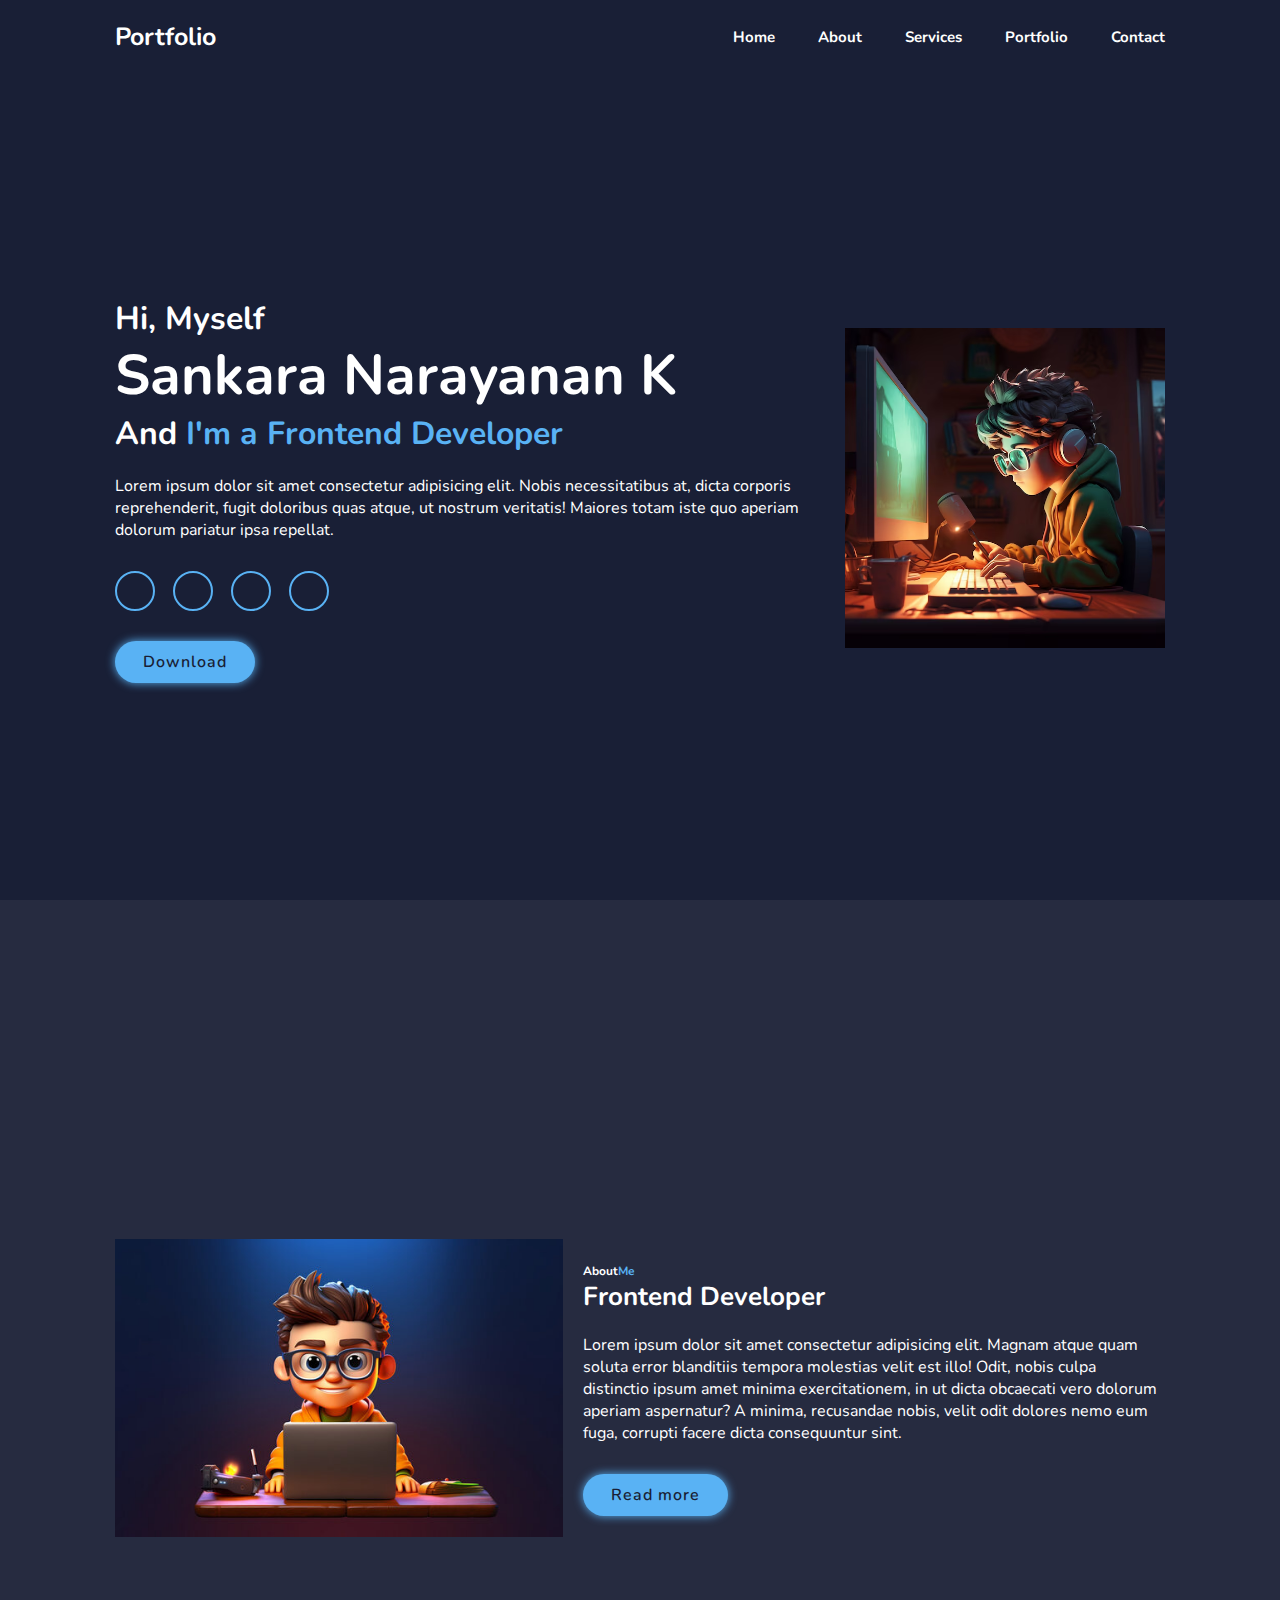
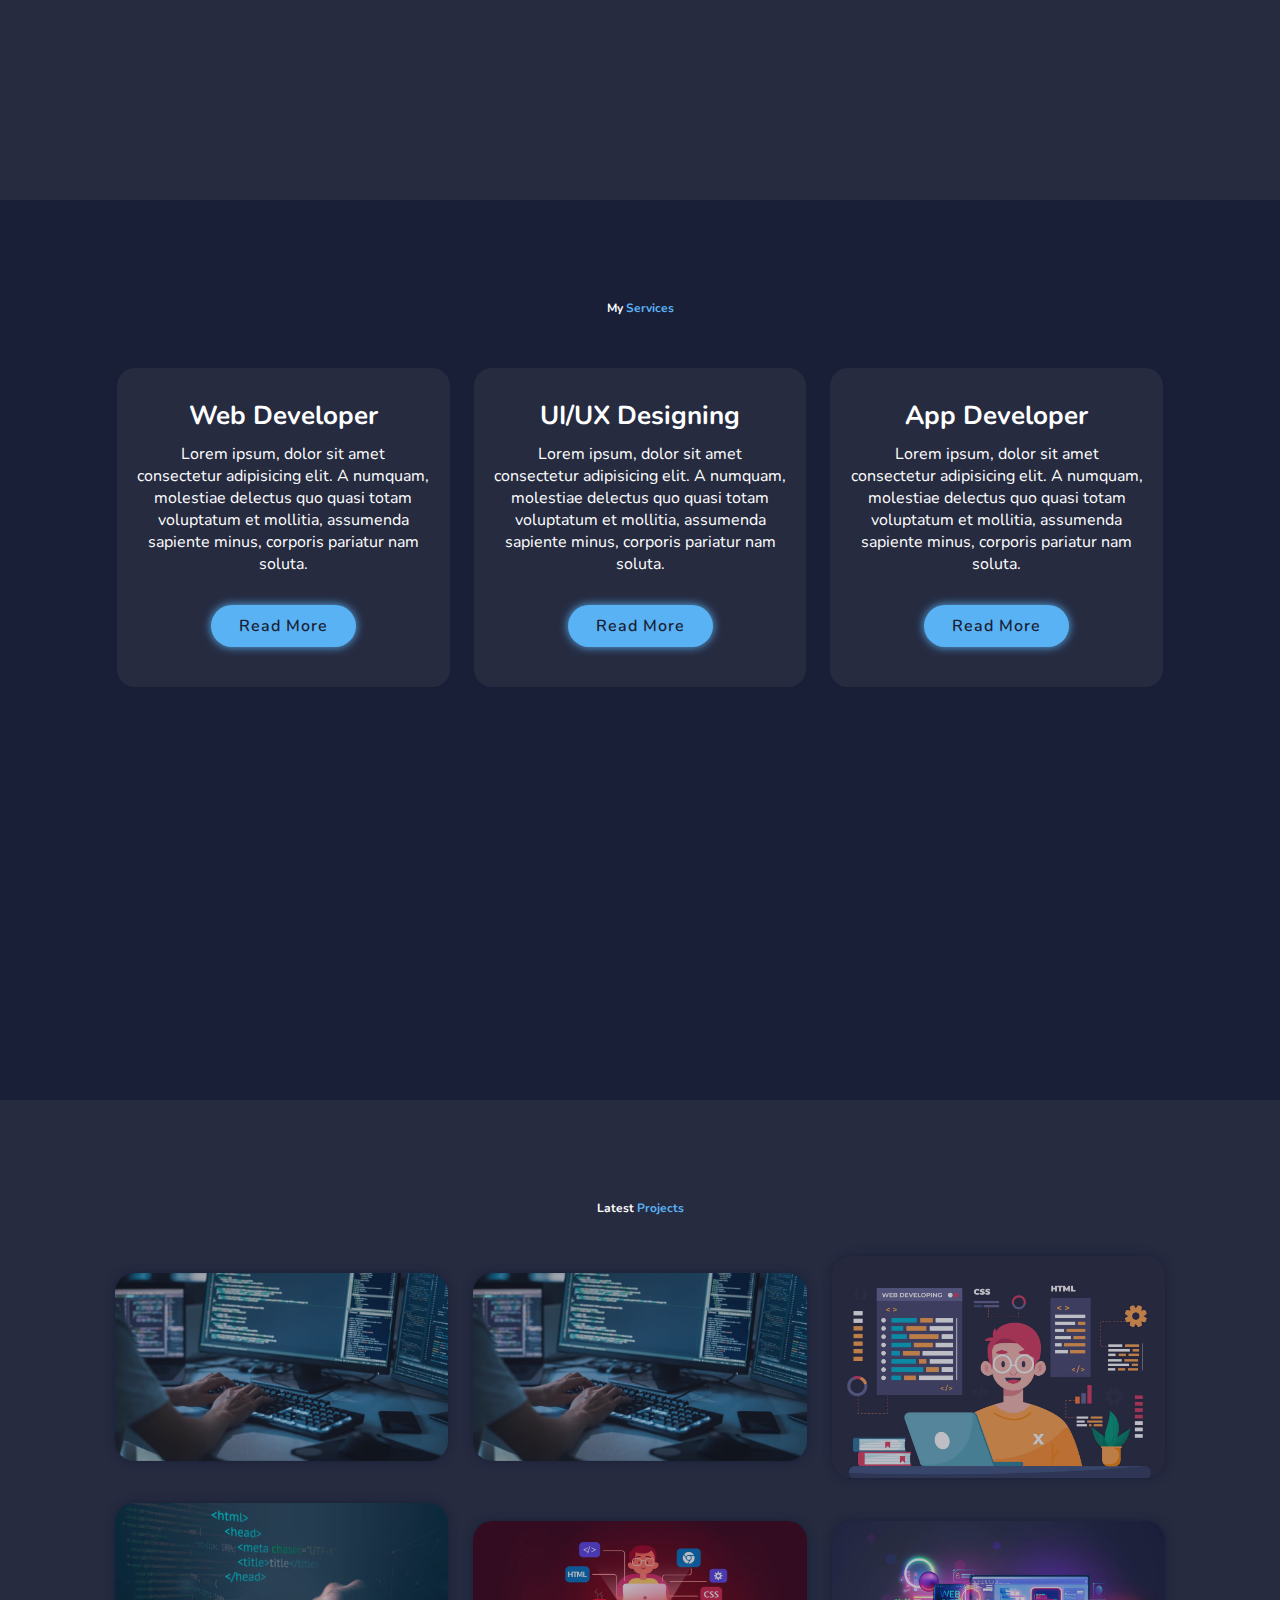
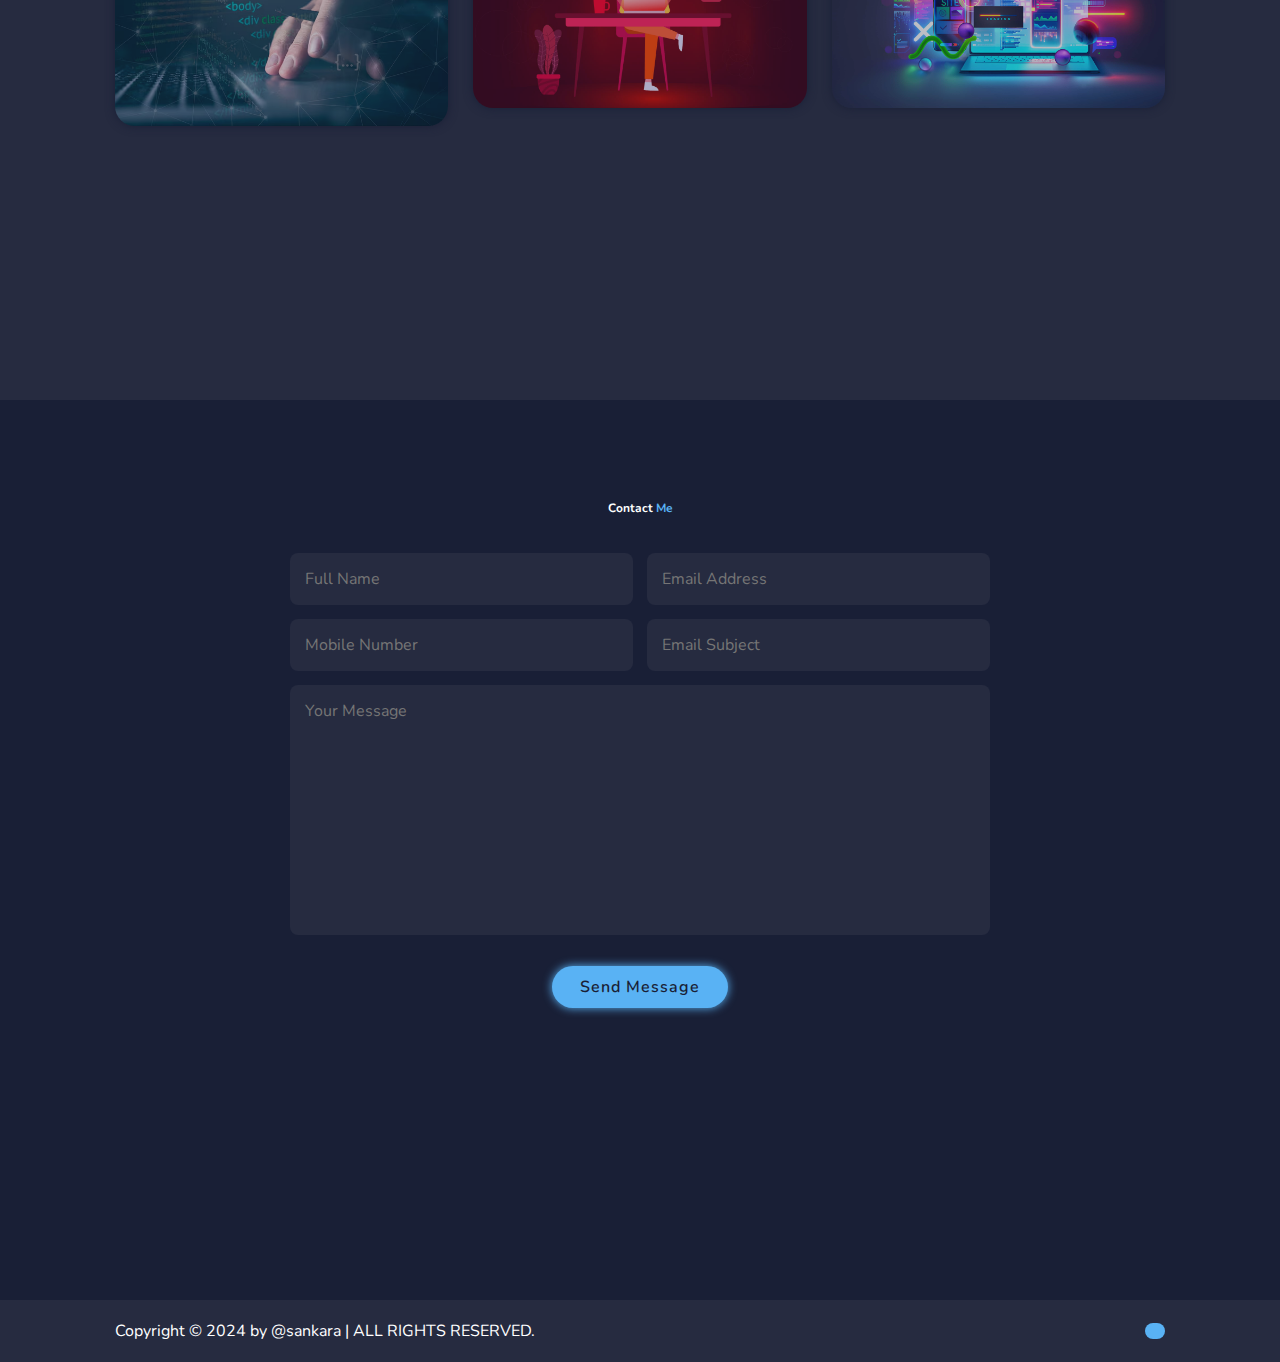
<file: index.html>
<!DOCTYPE html>
<html lang="en">
<head>
    <meta charset="UTF-8">
    <meta name="viewport" content="width=device-width, initial-scale=1.0">
    <!--FONT AWESOME-->
    <link rel="stylesheet" href="https://cdnjs.cloudflare.com/ajax/libs/font-awesome/6.6.0/css/all.min.css" integrity="sha512-Kc323vGBEqzTmouAECnVceyQqyqdsSiqLQISBL29aUW4U/M7pSPA/gEUZQqv1cwx4OnYxTxve5UMg5GT6L4JJg==" crossorigin="anonymous" referrerpolicy="no-referrer" />
    <!--MAIN CSS-->
    <link rel="stylesheet" href="portfolio web/styles.css">
    <title>Responsive Personal Portfolio Website Design | Sankara Narayanan K</title>
</head>
<body>
    <!--HEADER DESIGN-->
    <header class="header">
        <a href="#" class="logo">Portfolio</a>

        <i class="fa-solid fa-bars" id="menu-bar"></i>

        <nav class="navbar">
            <a href="#home" class="active">Home</a>
            <a href="#about">About</a>
            <a href="#services">Services</a>
            <a href="#portfolio">Portfolio</a>
            <a href="#contact">Contact</a>
        </nav>
    </header>
     <!--HOME SECTION DESIGN-->
     <section class="home" id="home">
        <div class="home-content">
            <h3>Hi, Myself</h3>
            <h1>Sankara Narayanan K</h1>
            <h3>And <span>I'm a Frontend Developer</span></h3>
            <p>Lorem ipsum dolor sit amet consectetur adipisicing elit. Nobis necessitatibus at, dicta corporis reprehenderit, fugit doloribus quas atque, ut nostrum veritatis! Maiores totam iste quo aperiam dolorum pariatur ipsa repellat.</p>
            <div class="social-media">
                <a href="#"><i class="fa-brands fa-facebook"></i></a>
                <a href="#"><i class="fa-brands fa-twitter"></i></a>
                <a href="#"><i class="fa-brands fa-instagram"></i></a>
                <a href="#"><i class="fa-brands fa-linkedin-in"></i></a>
            </div>
            <a href="#" class="btn">Download</a>
        </div>
        <div class="home-img">
            <img src="portfolio web/web 1 img.avif" alt="Mark Junior's Portrait">
        </div>
     </section>
     
     <!--ABOUT SECTION DESIGN-->
     <section class="about" id="about">
        <div class="about-img">
            <img src="portfolio web/web img.jpg" alt="About Mark Junior">
        </div>
        <div class="about-content">
            <h2 class="heading">About<span>Me</span></h2>
            <h3>Frontend Developer</h3>
            <p>Lorem ipsum dolor sit amet consectetur adipisicing elit. Magnam atque quam soluta error blanditiis tempora molestias velit est illo! Odit, nobis culpa distinctio ipsum amet minima exercitationem, in ut dicta obcaecati vero dolorum aperiam aspernatur? A minima, recusandae nobis, velit odit dolores nemo eum fuga, corrupti facere dicta consequuntur sint.</p>
            <a href="#" class="btn">Read more</a>
        </div>
     </section>

     <!--SERVICES SECTION DESIGN-->
     <section class="services" id="services">
        <h2 class="heading">My <span>Services</span></h2>
        
        <div class="services-container">

            <div class="services-box">
                <i class="fa-solid fa-code"></i>
                <h3>Web Developer</h3>
                <p>Lorem ipsum, dolor sit amet consectetur adipisicing elit. A numquam, molestiae delectus quo quasi totam voluptatum et mollitia, assumenda sapiente minus, corporis pariatur nam soluta.</p>
                <a href="#" class="btn">Read More</a>

            </div>

            <div class="services-box">
                <i class="fa-solid fa-palette"></i>
                <h3>UI/UX Designing</h3>
                <p>Lorem ipsum, dolor sit amet consectetur adipisicing elit. A numquam, molestiae delectus quo quasi totam voluptatum et mollitia, assumenda sapiente minus, corporis pariatur nam soluta.</p>
                <a href="#" class="btn">Read More</a>

            </div>

            <div class="services-box">
                <i class="fa-brands fa-android"></i>
                <h3>App Developer</h3>
                <p>Lorem ipsum, dolor sit amet consectetur adipisicing elit. A numquam, molestiae delectus quo quasi totam voluptatum et mollitia, assumenda sapiente minus, corporis pariatur nam soluta.</p>
                <a href="#" class="btn">Read More</a>

            </div>
        </div>
     </section>

     <!--PORTFOLIO SECTION DESIGN-->
     <section class="portfolio" id="portfolio">
        <h2 class="heading">Latest <span>Projects</span></h2>

        <div class="portfolio-container">
        <div class="portfolio-box">
            <img src="portfolio web/img 1.avif" alt="Web Design Project 1">
            <div class="portfolio-layer">
                <h4>Web Design</h4>
                <p>Lorem ipsum dolor sit amet consectetur adipisicing elit.</p>
                <i class="fa-solid fa-up-right-from-square"></i>
            </div>
        </div>

        <div class="portfolio-box">
            <img src="portfolio web/img 2.avif" alt="Web Design Project 2">
            <div class="portfolio-layer">
                <h4>Web Design</h4>
                <p>Lorem ipsum dolor sit amet consectetur adipisicing elit.</p>
                <i class="fa-solid fa-up-right-from-square"></i>
            </div>
        </div>

        <div class="portfolio-box">
            <img src="portfolio web/img 3.jpg" alt="Web Design Project 3">
            <div class="portfolio-layer">
                <h4>Web Design</h4>
                <p>Lorem ipsum dolor sit amet consectetur adipisicing elit.</p>
                <i class="fa-solid fa-up-right-from-square"></i>
            </div>
        </div>

        <div class="portfolio-box">
            <img src="portfolio web/img 4.avif" alt="Web Design Project 4">
            <div class="portfolio-layer">
                <h4>Web Design</h4>
                <p>Lorem ipsum dolor sit amet consectetur adipisicing elit.</p>
                <i class="fa-solid fa-up-right-from-square"></i>
            </div>
        </div>

        <div class="portfolio-box">
            <img src="portfolio web/img 5.jpg" alt="Web Design Project 5">
            <div class="portfolio-layer">
                <h4>Web Design</h4>
                <p>Lorem ipsum dolor sit amet consectetur adipisicing elit.</p>
                <i class="fa-solid fa-up-right-from-square"></i>
            </div>
        </div>

        <div class="portfolio-box">
            <img src="portfolio web/img 6.jpg" alt="Web Design Project 6">
            <div class="portfolio-layer">
                <h4>Web Design</h4>
                <p>Lorem ipsum dolor sit amet consectetur adipisicing elit.</p>
                <i class="fa-solid fa-up-right-from-square"></i>
            </div>
        </div>
        </div>
     </section>

      <!--CONTACT SECTION DESIGN-->
      <section class="contact" id="contact">
        <h2 class="heading">Contact <span>Me</span></h2>

        <form action="#">
            <div class="input-box">
                <input type="text" placeholder="Full Name">
                <input type="text" placeholder="Email Address">
            </div>

            <div class="input-box">
                <input type="number" placeholder="Mobile Number">
                <input type="text" placeholder="Email Subject">
            </div>
            <textarea name="" id="" cols="30" rows="10" placeholder="Your Message"></textarea>
            <input type="submit" value="Send Message" class="btn">
        </form>
      </section>

       <!--FOOTER DESIGN-->
       <footer class="footer">
        <div class="footer-text">
            <p>Copyright &copy; 2024 by @sankara | ALL RIGHTS RESERVED.</p>
        </div>
        <div class="footer-icontop">
            <a href="#home"><i class="fa-solid fa-angle-up"></i></a>
        </div
</file>
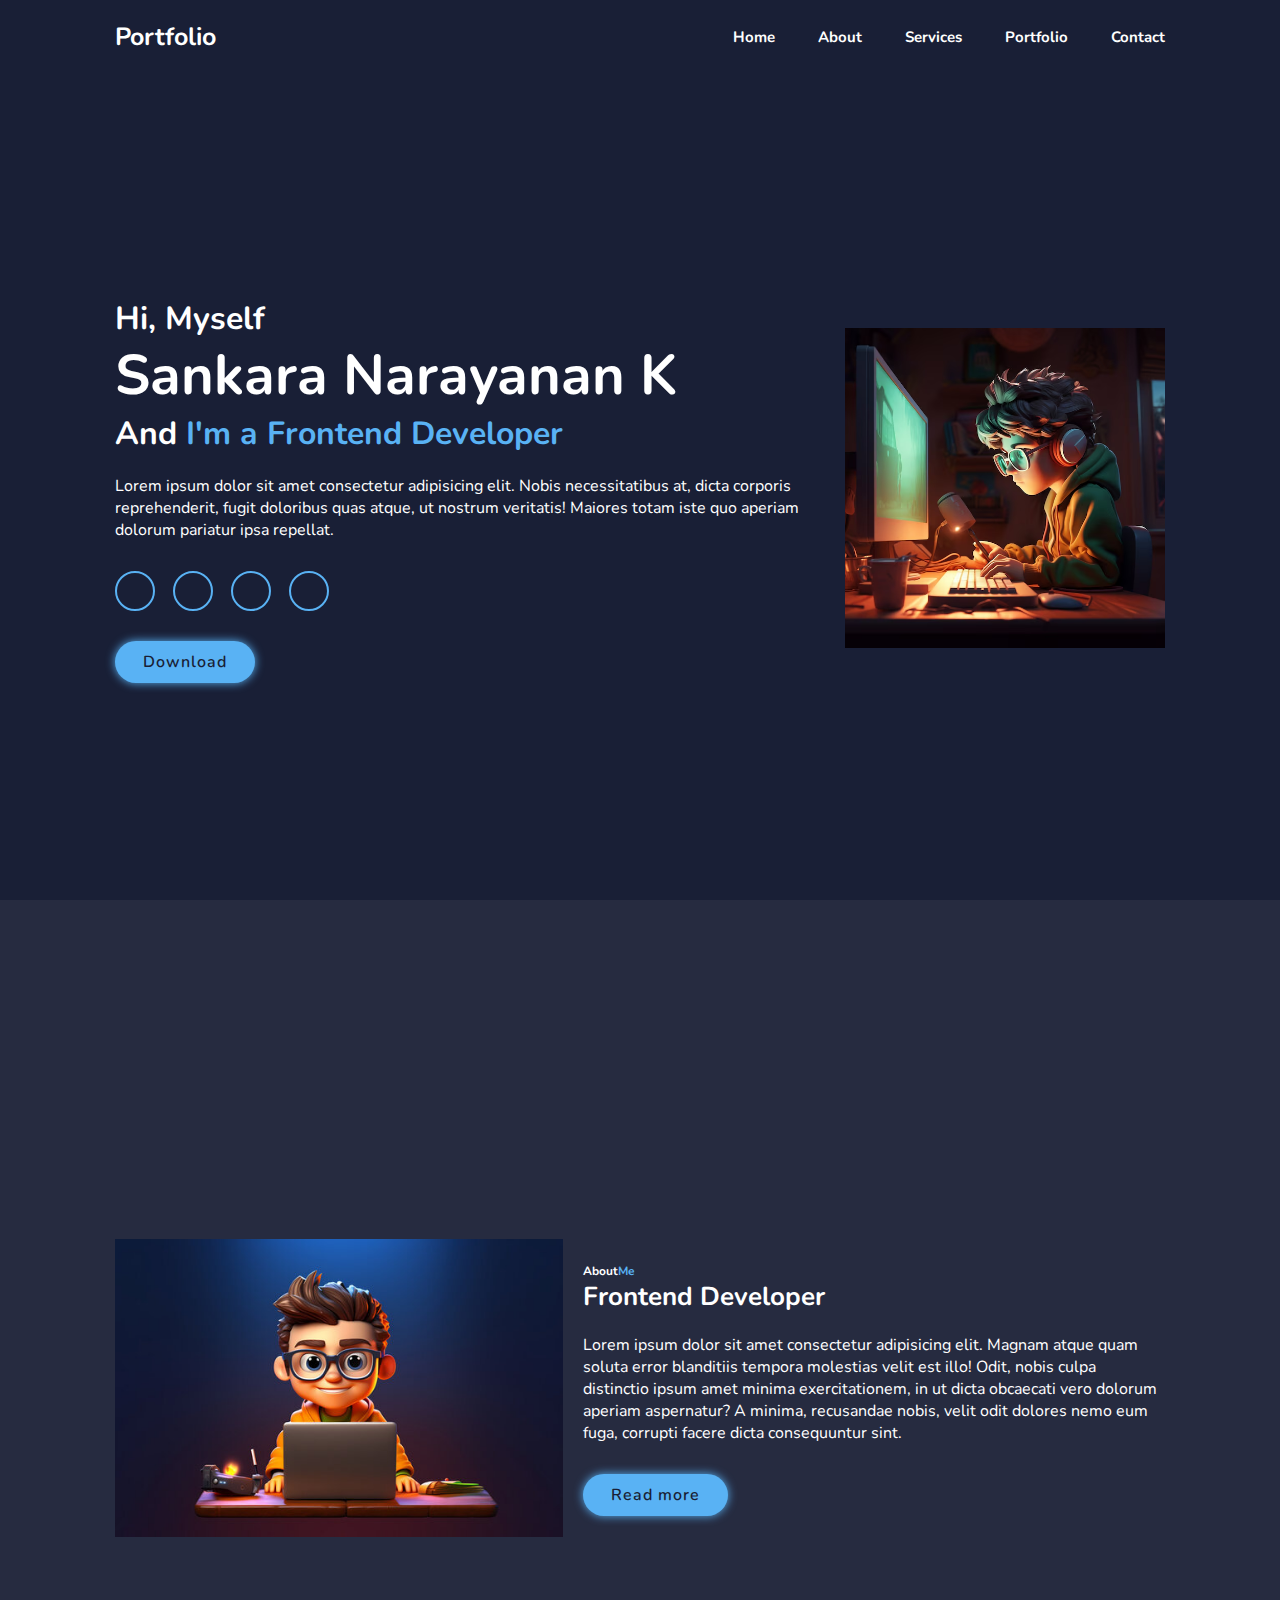
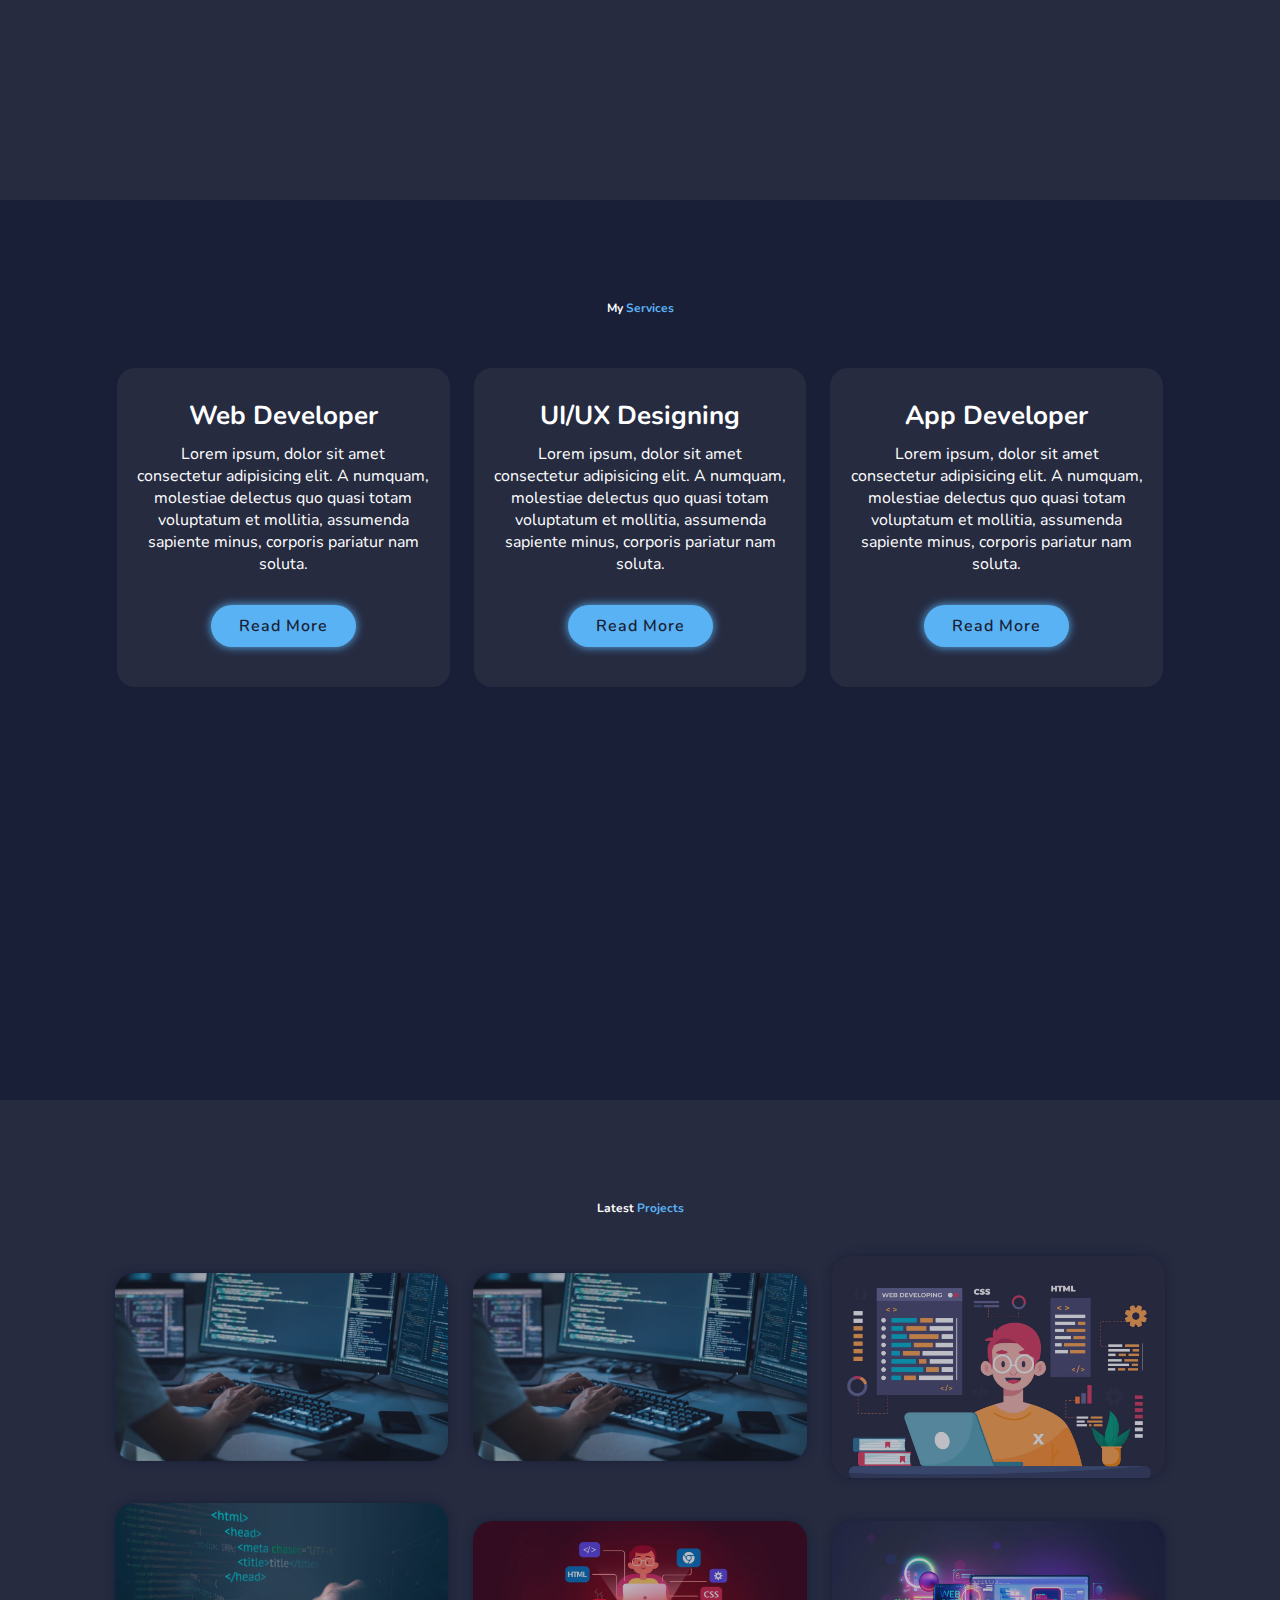
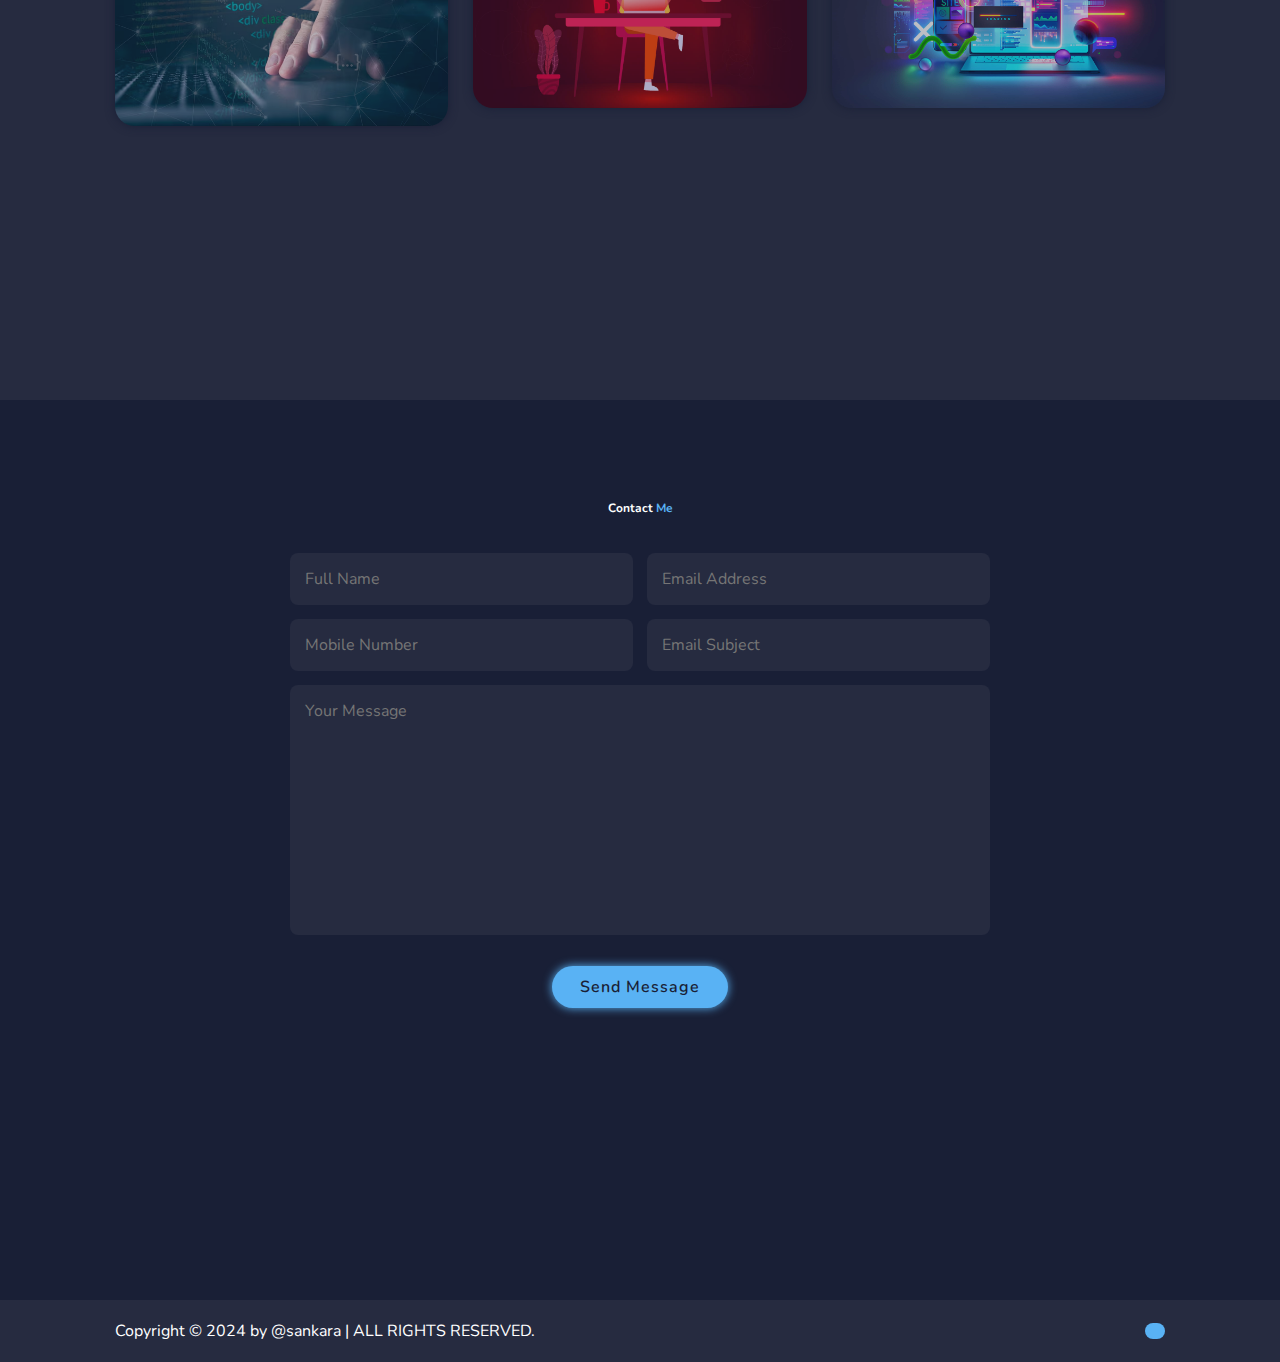
<file: portfolio web/index.html>
<!DOCTYPE html>
<html lang="en">
<head>
    <meta charset="UTF-8">
    <meta name="viewport" content="width=device-width, initial-scale=1.0">
    <!--FONT AWESOME-->
    <link rel="stylesheet" href="https://cdnjs.cloudflare.com/ajax/libs/font-awesome/6.6.0/css/all.min.css" integrity="sha512-Kc323vGBEqzTmouAECnVceyQqyqdsSiqLQISBL29aUW4U/M7pSPA/gEUZQqv1cwx4OnYxTxve5UMg5GT6L4JJg==" crossorigin="anonymous" referrerpolicy="no-referrer" />
    <!--MAIN CSS-->
    <link rel="stylesheet" href="styles.css">
    <title>Responsive Personal Portfolio Website Design | Sankara Narayanan K</title>
</head>
<body>
    <!--HEADER DESIGN-->
    <header class="header">
        <a href="#" class="logo">Portfolio</a>

        <i class="fa-solid fa-bars" id="menu-bar"></i>

        <nav class="navbar">
            <a href="#home" class="active">Home</a>
            <a href="#about">About</a>
            <a href="#services">Services</a>
            <a href="#portfolio">Portfolio</a>
            <a href="#contact">Contact</a>
        </nav>
    </header>
     <!--HOME SECTION DESIGN-->
     <section class="home" id="home">
        <div class="home-content">
            <h3>Hi, Myself</h3>
            <h1>Sankara Narayanan K</h1>
            <h3>And <span>I'm a Frontend Developer</span></h3>
            <p>Lorem ipsum dolor sit amet consectetur adipisicing elit. Nobis necessitatibus at, dicta corporis reprehenderit, fugit doloribus quas atque, ut nostrum veritatis! Maiores totam iste quo aperiam dolorum pariatur ipsa repellat.</p>
            <div class="social-media">
                <a href="#"><i class="fa-brands fa-facebook"></i></a>
                <a href="#"><i class="fa-brands fa-twitter"></i></a>
                <a href="#"><i class="fa-brands fa-instagram"></i></a>
                <a href="#"><i class="fa-brands fa-linkedin-in"></i></a>
            </div>
            <a href="#" class="btn">Download</a>
        </div>
        <div class="home-img">
            <img src="web 1 img.avif" alt="Mark Junior's Portrait">
        </div>
     </section>
     
     <!--ABOUT SECTION DESIGN-->
     <section class="about" id="about">
        <div class="about-img">
            <img src="web img.jpg" alt="About Mark Junior">
        </div>
        <div class="about-content">
            <h2 class="heading">About<span>Me</span></h2>
            <h3>Frontend Developer</h3>
            <p>Lorem ipsum dolor sit amet consectetur adipisicing elit. Magnam atque quam soluta error blanditiis tempora molestias velit est illo! Odit, nobis culpa distinctio ipsum amet minima exercitationem, in ut dicta obcaecati vero dolorum aperiam aspernatur? A minima, recusandae nobis, velit odit dolores nemo eum fuga, corrupti facere dicta consequuntur sint.</p>
            <a href="#" class="btn">Read more</a>
        </div>
     </section>

     <!--SERVICES SECTION DESIGN-->
     <section class="services" id="services">
        <h2 class="heading">My <span>Services</span></h2>
        
        <div class="services-container">

            <div class="services-box">
                <i class="fa-solid fa-code"></i>
                <h3>Web Developer</h3>
                <p>Lorem ipsum, dolor sit amet consectetur adipisicing elit. A numquam, molestiae delectus quo quasi totam voluptatum et mollitia, assumenda sapiente minus, corporis pariatur nam soluta.</p>
                <a href="#" class="btn">Read More</a>

            </div>

            <div class="services-box">
                <i class="fa-solid fa-palette"></i>
                <h3>UI/UX Designing</h3>
                <p>Lorem ipsum, dolor sit amet consectetur adipisicing elit. A numquam, molestiae delectus quo quasi totam voluptatum et mollitia, assumenda sapiente minus, corporis pariatur nam soluta.</p>
                <a href="#" class="btn">Read More</a>

            </div>

            <div class="services-box">
                <i class="fa-brands fa-android"></i>
                <h3>App Developer</h3>
                <p>Lorem ipsum, dolor sit amet consectetur adipisicing elit. A numquam, molestiae delectus quo quasi totam voluptatum et mollitia, assumenda sapiente minus, corporis pariatur nam soluta.</p>
                <a href="#" class="btn">Read More</a>

            </div>
        </div>
     </section>

     <!--PORTFOLIO SECTION DESIGN-->
     <section class="portfolio" id="portfolio">
        <h2 class="heading">Latest <span>Projects</span></h2>

        <div class="portfolio-container">
        <div class="portfolio-box">
            <img src="img 1.avif" alt="Web Design Project 1">
            <div class="portfolio-layer">
                <h4>Web Design</h4>
                <p>Lorem ipsum dolor sit amet consectetur adipisicing elit.</p>
                <i class="fa-solid fa-up-right-from-square"></i>
            </div>
        </div>

        <div class="portfolio-box">
            <img src="img 2.avif" alt="Web Design Project 2">
            <div class="portfolio-layer">
                <h4>Web Design</h4>
                <p>Lorem ipsum dolor sit amet consectetur adipisicing elit.</p>
                <i class="fa-solid fa-up-right-from-square"></i>
            </div>
        </div>

        <div class="portfolio-box">
            <img src="img 3.jpg" alt="Web Design Project 3">
            <div class="portfolio-layer">
                <h4>Web Design</h4>
                <p>Lorem ipsum dolor sit amet consectetur adipisicing elit.</p>
                <i class="fa-solid fa-up-right-from-square"></i>
            </div>
        </div>

        <div class="portfolio-box">
            <img src="img 4.avif" alt="Web Design Project 4">
            <div class="portfolio-layer">
                <h4>Web Design</h4>
                <p>Lorem ipsum dolor sit amet consectetur adipisicing elit.</p>
                <i class="fa-solid fa-up-right-from-square"></i>
            </div>
        </div>

        <div class="portfolio-box">
            <img src="img 5.jpg" alt="Web Design Project 5">
            <div class="portfolio-layer">
                <h4>Web Design</h4>
                <p>Lorem ipsum dolor sit amet consectetur adipisicing elit.</p>
                <i class="fa-solid fa-up-right-from-square"></i>
            </div>
        </div>

        <div class="portfolio-box">
            <img src="img 6.jpg" alt="Web Design Project 6">
            <div class="portfolio-layer">
                <h4>Web Design</h4>
                <p>Lorem ipsum dolor sit amet consectetur adipisicing elit.</p>
                <i class="fa-solid fa-up-right-from-square"></i>
            </div>
        </div>
        </div>
     </section>

      <!--CONTACT SECTION DESIGN-->
      <section class="contact" id="contact">
        <h2 class="heading">Contact <span>Me</span></h2>

        <form action="#">
            <div class="input-box">
                <input type="text" placeholder="Full Name">
                <input type="text" placeholder="Email Address">
            </div>

            <div class="input-box">
                <input type="number" placeholder="Mobile Number">
                <input type="text" placeholder="Email Subject">
            </div>
            <textarea name="" id="" cols="30" rows="10" placeholder="Your Message"></textarea>
            <input type="submit" value="Send Message" class="btn">
        </form>
      </section>

       <!--FOOTER DESIGN-->
       <footer class="footer">
        <div class="footer-text">
            <p>Copyright &copy; 2024 by @sankara | ALL RIGHTS RESERVED.</p>
        </div>
        <div class="footer-icontop">
            <a href="#home"><i class="fa-solid fa-angle-up"></i></a>
        </div
</file>
<file: portfolio web/styles.css>
@import url('https://fonts.googleapis.com/css2?family=Nunito:ital,wght@0,200..1000;1,200..1000&display=swap');

* {
    margin: 0;
    padding: 0;
    box-sizing: border-box;
    text-decoration: none;
    border: none;
    outline: none;
    scroll-behavior: smooth;
    font-family: "Nunito", sans-serif;
}

:root {
    --bg-color: #191f36;
    --snd-bg-color: #262b40;
    --text-color: #fff;
    --main-color: #59b2f4;
}

html {
    font-size: 62.5%;
    overflow-x: hidden;
}

body {
    background: var(--bg-color);
    color: var(--text-color);
}

section {
    min-height: 100vh;
    padding: 10rem 9% 2rem;
}

.header {
    position: fixed;
    top: 0;
    left: 0;
    width: 100%;
    padding: 2rem 9%;
    background: var(--bg-color);
    display: flex;
    justify-content: space-between;
    align-items: center;
    z-index: 100;
}

.logo {
    font-size: 2.5rem;
    color: var(--text-color);
    font-weight: 700;
    cursor: default;
}

.navbar a {
    font-size: 1.5rem;
    color: var(--text-color);
    margin-left: 4rem;
    font-weight: 700;
}

.navbar a:hover,
.navbar a.active {
    color: var(--text-color);
}

#menu-bar {
    font-size: 3.6rem;
    color: var(--main-color);
    display: none;
}

.home {
    display: flex;
    justify-content: center;
    align-items: center;
}

.home-content h3 {
    font-size: 3.2rem;
    font-weight: 700;
}

.home-content h3:nth-of-type(2) {
    margin-bottom: 2rem;
}

span {
    color: var(--main-color);
}

.home-content h1 {
    font-size: 5.6rem;
    font-weight: 700;
    line-height: 1.3;
}

.home-img img {
    width: 25vw;
    animation: floatimage 4s ease-in-out infinite;
}

@keyframes floatimage {
    0% {
        transform: translateY(0);
    }
    50% {
        transform: translateY(-2.4rem);
    }
    100% {
        transform: translateY(0);
    }
}

.home-content p {
    font-size: 1.6rem;
}

.social-media a {
    display: inline-flex;
    justify-content: center;
    align-items: center;
    width: 4rem;
    height: 4rem;
    background: transparent;
    border: .2rem solid var(--main-color);
    border-radius: 50%;
    font-size: 2rem;
    color: var(--main-color);
    margin: 3rem 1.5rem 3rem 0;
    transition: .5s ease;
}

.social-media a:hover {
    background: var(--main-color);
    color: var(--snd-bg-color);
    box-shadow: 0 0 1rem var(--main-color);
}

.btn {
    display: inline-block;
    padding: 1rem 2.8rem;
    background-color: var(--main-color);
    border-radius: 4rem;
    box-shadow: 0 0 1rem var(--main-color);
    font-size: 1.6rem;
    color: var(--bg-color);
    letter-spacing: .1rem;
    font-weight: 600;
    transition: .5s ease;
}

.btn:hover {
    box-shadow: none;
}

.about {
    display: flex;
    justify-content: center;
    align-items: center;
    gap: 2rem;
    background: var(--snd-bg-color);
}

.about-img img {
    width: 35vw;
}

.heading {
    text-align: center;
    font-size: 1.2rem;
}

.about-content h2 {
    text-align: left;
    line-height: 1.2;
}

.about-content h3 {
    font-size: 2.6rem;
}

.about-content p {
    font-size: 1.6rem;
    margin: 2rem 0 3rem;
}

.services h2 {
    margin-bottom: 5rem;
}

.services-container {
    display: flex;
    justify-content: center;
    align-items: center;
    flex-wrap: wrap;
    gap: 2rem;
}

.services-container .services-box {
    flex: 1 1 30rem;
    background: var(--snd-bg-color);
    padding: 3rem 2rem 4rem;
    border-radius: 2rem;
    text-align: center;
    border: .2rem solid var(--bg-color);
    transition: .5s ease;
}

.services-container .services-box:hover {
    border-color: var(--main-color);
    transform: scale(1.02);
}

.services-box i {
    font-size: 7rem;
    color: var(--main-color);
}

.services-box h3 {
    font-size: 2.6rem;
}

.services-box p {
    font-size: 1.6rem;
    margin: 1rem 0 3rem;
}

.portfolio {
    background: var(--snd-bg-color);
}

.portfolio h2 {
    margin-bottom: 4rem;
}

.portfolio-container {
    display: grid;
    grid-template-columns: repeat(3, 1fr);
    align-items: center;
    gap: 2.5rem;
}

.portfolio-container .portfolio-box {
    position: relative;
    border-radius: 2rem;
    box-shadow: 0 0 1rem var(--bg-color);
    overflow: hidden;
    display: flex;
}

.portfolio-box img {
    width: 100%;
    transition: .5s ease;
    opacity: 0.7;
}

.portfolio-box:hover img {
    transform: scale(1.1);
}

.portfolio-box .portfolio-layer {
    position: absolute;
    bottom: 0;
    left: 0;
    width: 100%;
    height: 100%;
    background: linear-gradient(rgba(0, 0, 0, 0.1), var(--main-color));
    display: flex;
    justify-content: center;
    align-items: center;
    flex-direction: column;
    text-align: center;
    padding: 0 4rem;
    transform: translateY(100%);
    transition: .5s ease;
}

.portfolio-box:hover .portfolio-layer {
    transform: translateY(0);
}

.portfolio-layer h4 {
    font-size: 3rem;
}

.portfolio-layer p {
    font-size: 1.6rem;
    margin: .3rem 0 1rem;
}

.portfolio-layer a {
    display: inline-flex;
    justify-content: center;
    align-items: center;
    width: 5rem;
    height: 5rem;
    background: var(--text-color);
    border-radius: 50%;
}

.portfolio-layer a i {
    font-size: 2rem;
    color: var(--snd-bg-color);
}

.contact h2 {
    margin-bottom: 3rem;
}

.contact form {
    max-width: 70rem;
    margin: 1rem auto;
    text-align: center;
    margin-bottom: 3rem;
}

.contact form .input-box {
    display: flex;
    justify-content: space-between;
    flex-wrap: wrap;
}

.contact form .input-box input,
.contact form textarea {
    width: 100%;
    padding: 1.5rem;
    font-size: 1.6rem;
    color: var(--text-color);
    background: var(--snd-bg-color);
    border-radius: .8rem;
    margin: .7rem 0;
}

.contact form .input-box input {
    width: 49%;
}

.contact form textarea {
    resize: none;
}

.contact form .btn {
    margin-top: 2rem;
    cursor: pointer;
}

.footer {
    display: flex;
    justify-content: space-between;
    align-items: center;
    flex-wrap: wrap;
    padding: 2rem 9%;
    background: var(--snd-bg-color);
}

.footer-text {
    font-size: 1.6rem;
}

.footer-icontop {
    display: inline-flex;
    justify-content: center;
    align-items: center;
    padding: .8rem 1rem;
    background: var(--main-color);
    border-radius: .8rem;
    transition: .5s ease;
}

.footer-icontop:hover {
    box-shadow: 0 0 1rem var(--main-color);
}

.footer-icontop a:hover {
    font-size: 2.4rem;
    color: var(--snd-bg-color);
}
</file>
